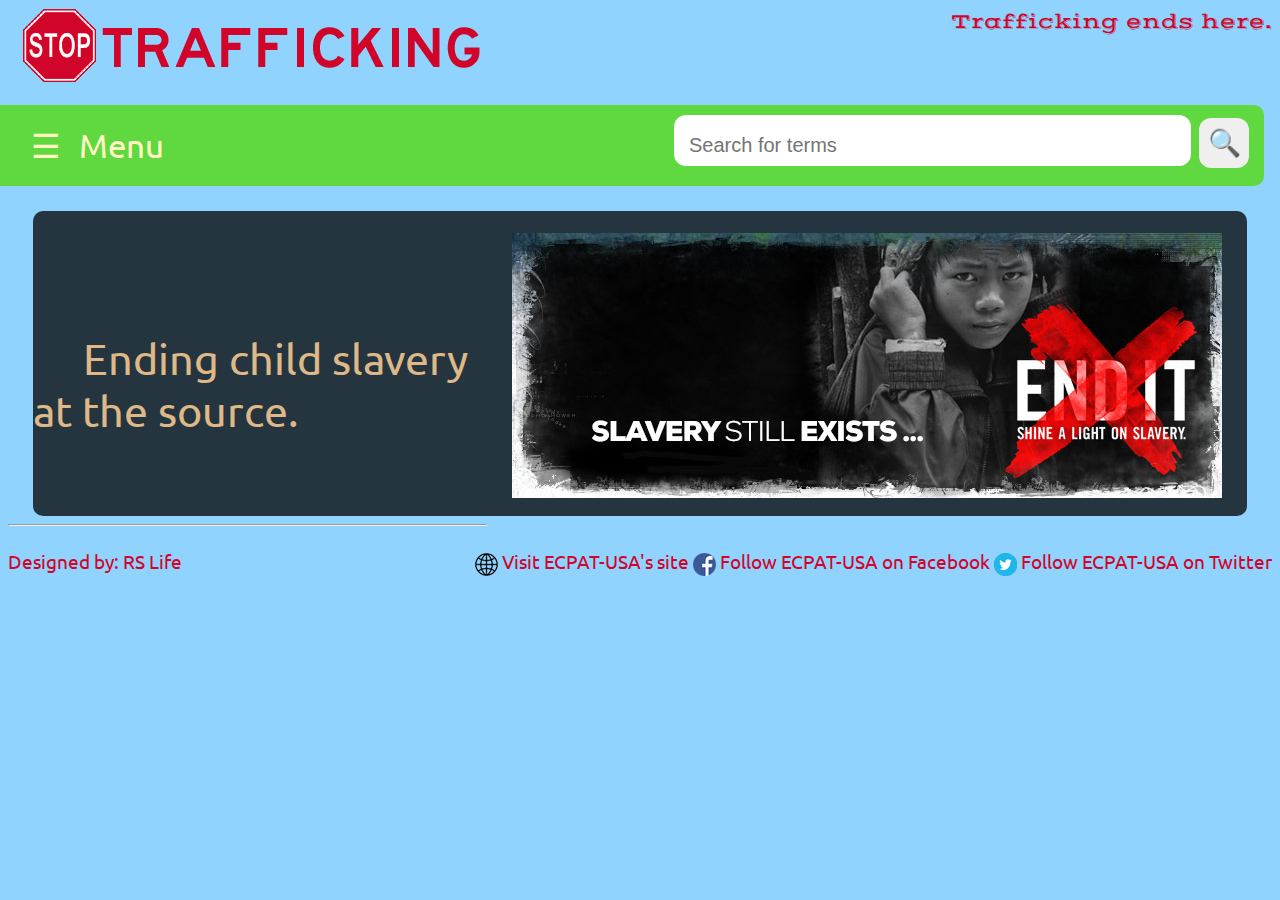
<file: stop_trafficking/index.html>
<!DOCTYPE HTMl>
<!-- Harry, Muhammad, Jeffrey, David, Alexis -->
<html>
	<head>
		<link rel="shortcut icon" href="icon.ico">
		<title>
			ECPAT-USA: Empowering the Youth
		</title>		
		<link href='http://fonts.googleapis.com/css?family=Ubuntu' rel='stylesheet' type='text/css'>
		<link href='http://fonts.googleapis.com/css?family=Vast+Shadow' rel='stylesheet' type='text/css'>
		<link rel = "stylesheet" type="text/css" href = "index1.css">
		<script src="https://ajax.googleapis.com/ajax/libs/jquery/1.11.3/jquery.min.js"></script>
		<script type="text/javascript" src = "index.js"></script>
	</head>
	<body class = "body" onload = "start();">
		<div class = "top">
			<img src = "logo1.png" class = "logo" onclick = "location.href='index.html'"/>
			<span class = "quote">
				Trafficking ends here.
			</span>
		</div>
		<br/>
		<div class = "nav_bar">
			<span class = "text_holder" onclick = "menu_change();">
				&#9776 Menu
			</span>
			<span class = "search_bar">
				<form method = "post" action = "search_bar.php">
					<input class = "input_bar" type = "text" name = "query" placeholder = "Search for terms">
					<input class = "submit" type = "submit" name = "submit" value = "&#128269">
				</form>
			</span>
		</div>
		<span id = "drop_down">
			<ul class = "list">
				<li class = "drop_down" onclick = "location.href = 'terms_table.php'">Dictionary</li>
				<li class = "drop_down" onclick = "location.href = 'scenario.html'">Choices Quiz</li>
				<li class = "drop_down" onclick = "location.href = 'stats.html'">Statistics</li>
				<li class = "drop_down" onclick = "location.href = 'myth_busters.html'">Myth vs Reality</li>
				<li class = "drop_down" onclick = "location.href = 'vulnerabilities.html'">Vulnerabilities</li>
				<li class = "drop_down" onclick = "location.href = 'contactUs.html'">Contact Us</li>
			</ul>
		</span>
		<div class = "content">
			<span id = 'statement'>
				Ending child slavery<br /> at the source.
			</span>
			<img src = "pic1.jpg" id = "p1" class = 'imgz'/>
			<img src = "pic2.jpg" id = "p2" class = 'imgz'/>
			<img src = "pic3.jpg" id = "p3" class = 'imgz'/>
			<br />
		</div>
		<hr>
		<div class = "footer">
			<span class = "left_foot">
				Designed by: RS Life
			</span>
			<span class = "right_foot">
				<img src = "website.png" class = "social_media_icon"/> 
				<a class = "footer_links" href="http://www.ecpatusa.org/home">Visit ECPAT-USA's site</a>
				<img src = "fb_logo.png" class = "social_media_icon"/> 
				<a class = "footer_links" href="https://www.facebook.com/ECPATUSA">Follow ECPAT-USA on Facebook</a>
				<img src = "twitter_logo.png" class = "social_media_icon"/> 
				<a class = "footer_links" href="https://twitter.com/ecpatusa">Follow ECPAT-USA on Twitter</a>
			</span>
		</div>
		<script>
			document.getElementById('p2').style.display = 'none';
			document.getElementById('p3').style.display = 'none';
			setInterval(function () {slide()}, 4000)
		</script>
	</body>
</html>
</file>
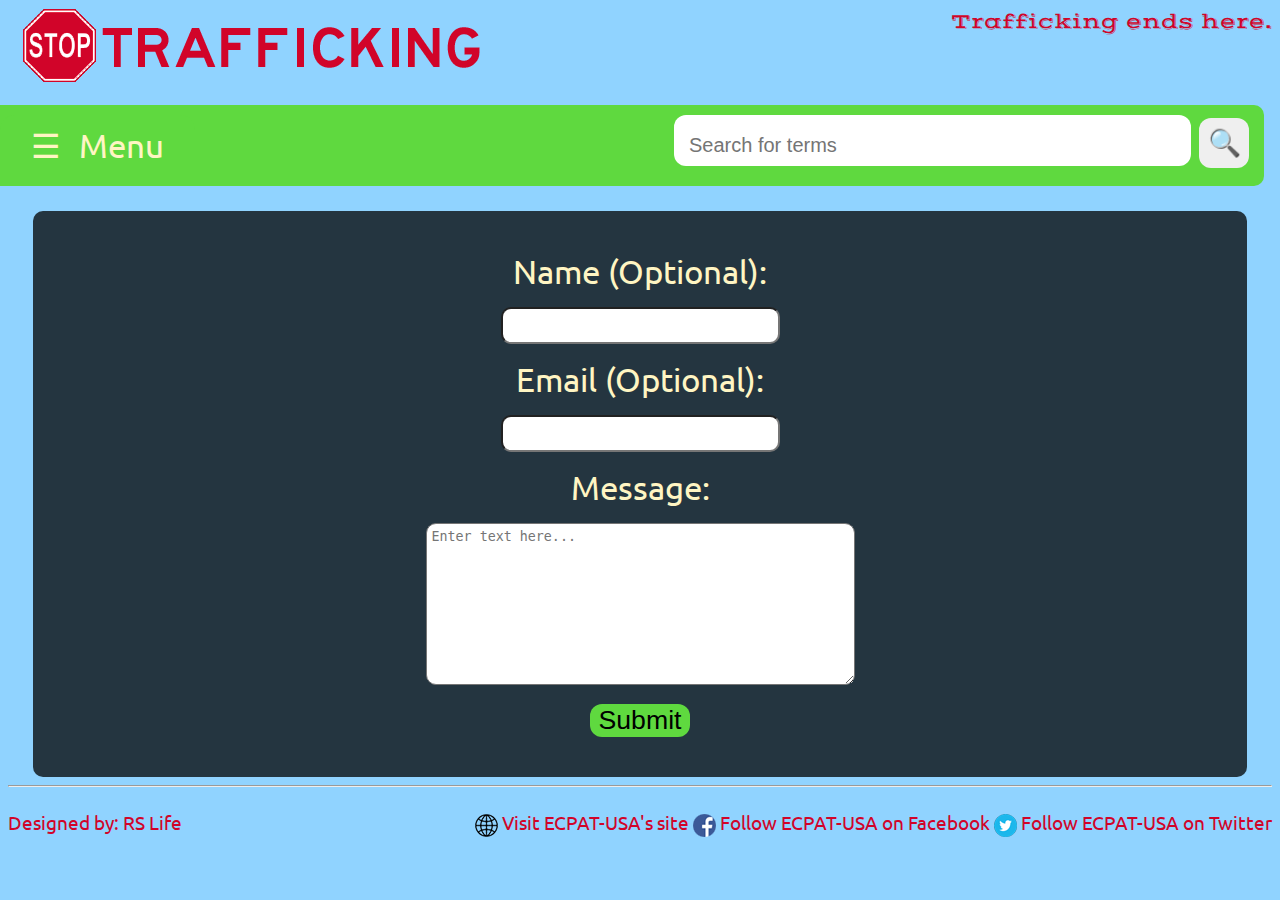
<file: stop_trafficking/contactUs.html>
<!DOCTYPE HTMl>
<!-- Harry, Muhammad, Jeffrey, David, Alexis -->
<html>
	<head>
		<link rel="shortcut icon" href="icon.ico">
		<title>
			ECPAT-USA: Empowering the Youth
		</title>		
		<link href='http://fonts.googleapis.com/css?family=Ubuntu' rel='stylesheet' type='text/css'>
		<link href='http://fonts.googleapis.com/css?family=Vast+Shadow' rel='stylesheet' type='text/css'>
		<link rel = "stylesheet" type="text/css" href = "index.css">
		<link rel = "stylesheet" type="text/css" href = "contactUs.css">
		<script src="https://ajax.googleapis.com/ajax/libs/jquery/1.11.3/jquery.min.js"></script>
		<script type="text/javascript" src = "index.js"></script>
	</head>
	<body class = "body" onload = "start();">
		<div class = "top">
			<img src = "logo1.png" class = "logo" onclick = "location.href='index.html'"/>
			<span class = "quote">
				Trafficking ends here.
			</span>
		</div>
		<br/>
		<div class = "nav_bar">
			<span class = "text_holder" onclick = "menu_change();">
				&#9776 Menu
			</span>
			<span class = "search_bar">
				<form method = "post" action = "search_bar.php">
					<input class = "input_bar" type = "text" name = "query" placeholder = "Search for terms">
					<input class = "submit" type = "submit" name = "submit" value = "&#128269">
				</form>
			</span>
		</div>
		<span id = "drop_down">
			<ul class = "list">
				<li class = "drop_down" onclick = "location.href = 'terms_table.php'">Dictionary</li>
				<li class = "drop_down" onclick = "location.href = 'scenario.html'">Choices Quiz</li>
				<li class = "drop_down" onclick = "location.href = 'stats.html'">Statistics</li>
				<li class = "drop_down" onclick = "location.href = 'myth_busters.html'">Myth vs Reality</li>
				<li class = "drop_down" onclick = "location.href = 'vulnerabilities.html'">Vulnerabilities</li>
				<li class = "drop_down" onclick = "location.href = 'contactUs.html'">Contact Us</li>
			</ul>
		</span>
		<div class = "content">
			<span class = "form">
				<form method = "post" id = "contact" action="sent.php">
					<span class = "heading" >Name (Optional):</span>
					<br>
					<input class = 'input' type="text" name="username">
					<br>
					<span class = "heading">Email (Optional):</span>
					<br>
					<input class = 'input' type="text" name="email">
					<br>
					<span class = "heading">Message:</span>
					<br>
					<textarea class = 'input' class = "msg" rows="10" cols="50" name="message" form="contact" maxlength="255" placeholder = 'Enter text here...' required></textarea>
					<br>
					<input class = 'submit1' type="submit" value="Submit">
				</form>	
			</span>
		</div>
		<hr>
		<div class = "footer">
			<span class = "left_foot">
				Designed by: RS Life
			</span>
			<span class = "right_foot">
				<img src = "website.png" class = "social_media_icon"/> 
				<a class = "footer_links" href="http://www.ecpatusa.org/home">Visit ECPAT-USA's site</a>
				<img src = "fb_logo.png" class = "social_media_icon"/> 
				<a class = "footer_links" href="https://www.facebook.com/ECPATUSA">Follow ECPAT-USA on Facebook</a>
				<img src = "twitter_logo.png" class = "social_media_icon"/> 
				<a class = "footer_links" href="https://twitter.com/ecpatusa">Follow ECPAT-USA on Twitter</a>
			</span>
		</div>
	</body>
</html>
</file>
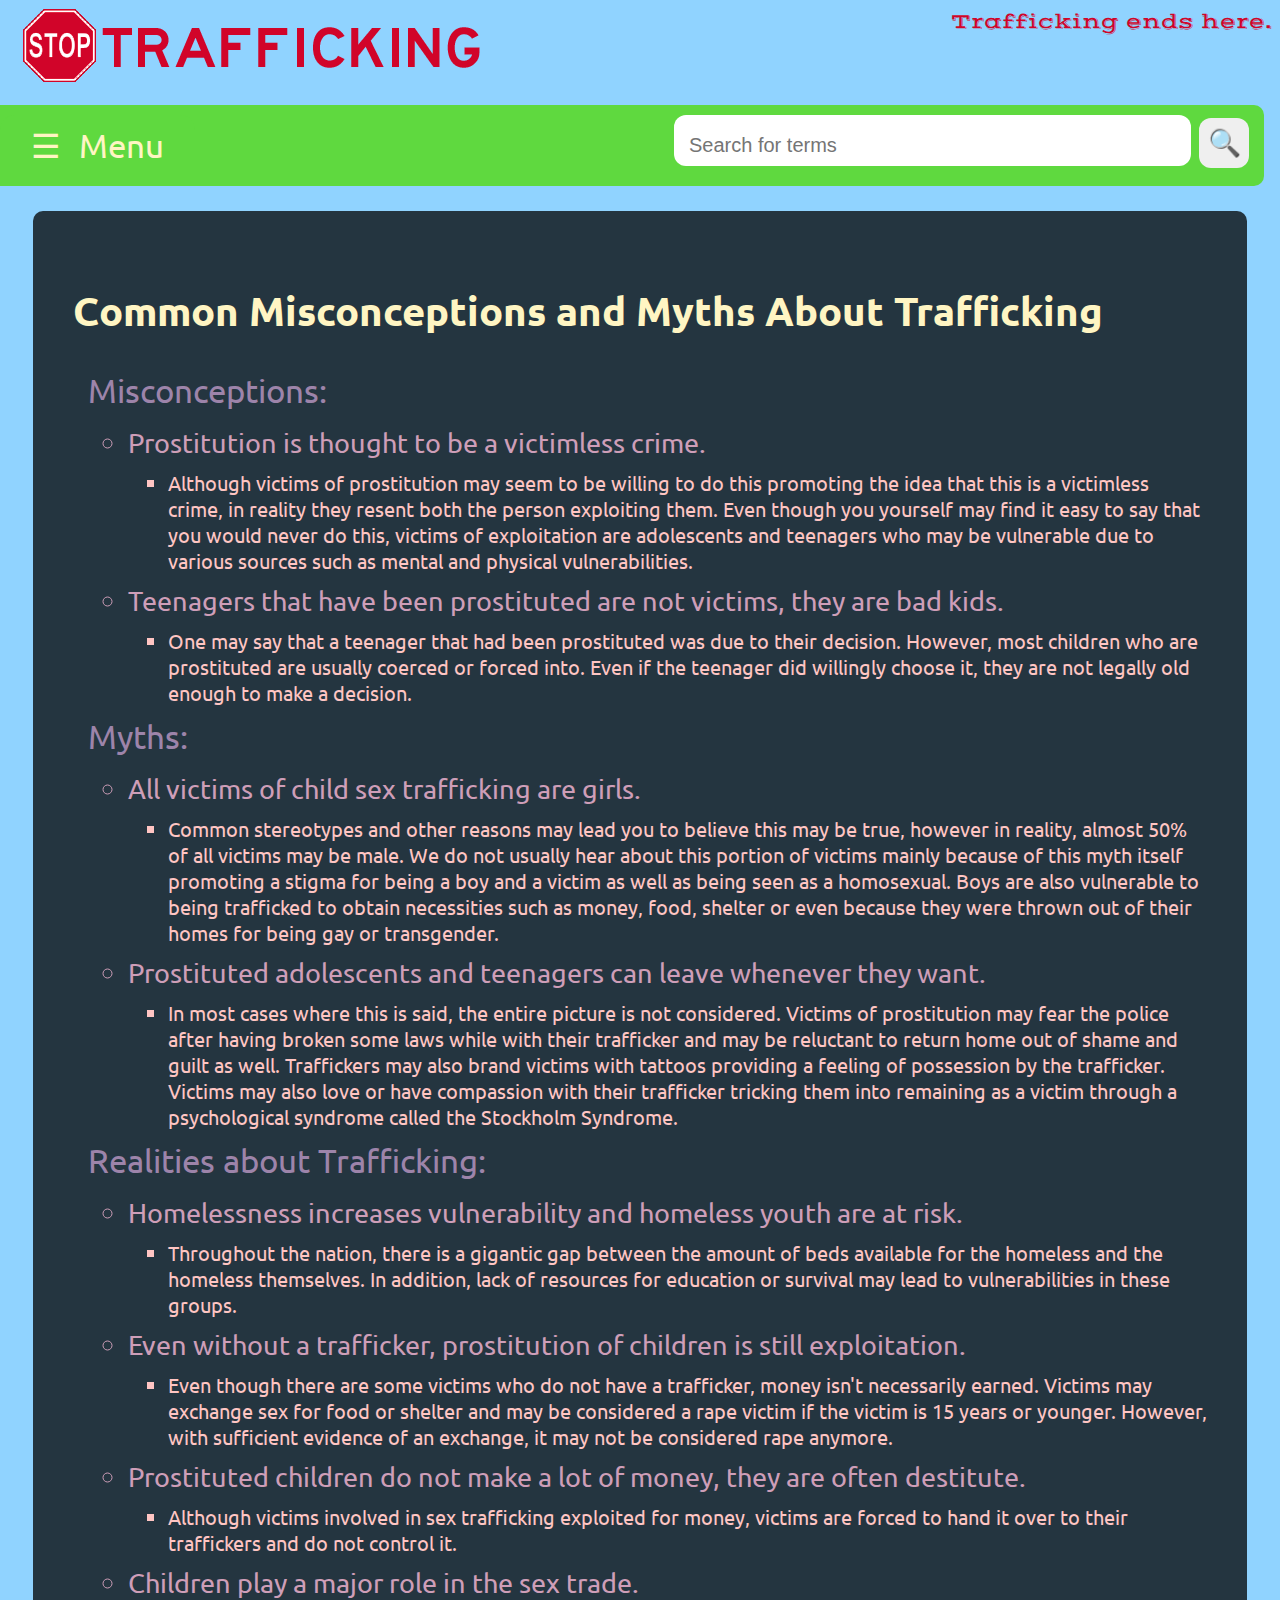
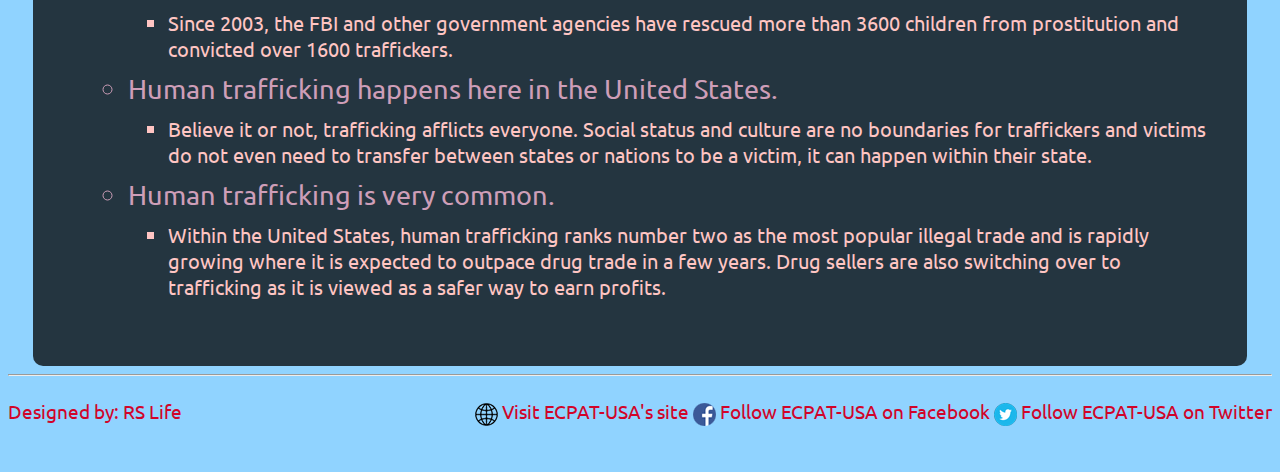
<file: stop_trafficking/myth_busters.html>
<!DOCTYPE HTMl>
<!-- Harry, Muhammad, Jeffrey, David, Alexis -->
<html>
	<head>
		<link rel="shortcut icon" href="icon.ico">
		<title>
			ECPAT-USA: Empowering the Youth
		</title>		
		<link href='http://fonts.googleapis.com/css?family=Ubuntu' rel='stylesheet' type='text/css'>
		<link href='http://fonts.googleapis.com/css?family=Vast+Shadow' rel='stylesheet' type='text/css'>
		<link rel = "stylesheet" type="text/css" href = "index.css">
		<link rel = "stylesheet" type="text/css" href = "myth_busters.css">
		<script type="text/javascript" src = "index.js"></script>
	</head>
	<body class = "body" onload = "start();">
		<div class = "top">
			<img src = "logo1.png" class = "logo" onclick = "location.href='index.html'"/>
			<span class = "quote">
				Trafficking ends here.
			</span>
		</div>
		<br/>
		<div class = "nav_bar">
			<span class = "text_holder" onclick = "menu_change();">
				&#9776 Menu
			</span>
			<span class = "search_bar">
				<form method = "post" action = "search_bar.php">
					<input class = "input_bar" type = "text" name = "query" placeholder = "Search for terms">
					<input class = "submit" type = "submit" name = "submit" value = "&#128269">
				</form>
			</span>
		</div>
		<span id = "drop_down">
			<ul class = "list">
				<li class = "drop_down" onclick = "location.href = 'terms_table.php'">Dictionary</li>
				<li class = "drop_down" onclick = "location.href = 'scenario.html'">Choices Quiz</li>
				<li class = "drop_down" onclick = "location.href = 'stats.html'">Statistics</li>
				<li class = "drop_down" onclick = "location.href = 'myth_busters.html'">Myth vs Reality</li>
				<li class = "drop_down" onclick = "location.href = 'vulnerabilities.html'">Vulnerabilities</li>
				<li class = "drop_down" onclick = "location.href = 'contactUs.html'">Contact Us</li>
			</ul>
		</span>
		<div class = "content">
			<h2>Common Misconceptions and Myths About Trafficking</h2>
			<ul>
				<li class = 'sub1'>
					Misconceptions:
				</li>
					<ul>
						<li class = 'sub2'>
							Prostitution is thought to be a victimless crime. 
						</li>
						<ul>
							<li class = 'sub3'>
								Although victims of prostitution may seem to be willing to do this promoting the idea that this is a victimless crime, in reality they resent both the person exploiting them. 
								Even though you yourself may find it easy to say that you would never do this, victims of exploitation are adolescents and teenagers who may be vulnerable due to various sources such as mental and physical vulnerabilities.
							</li>
						</ul>
					</ul>
					<ul>
						<li class = 'sub2'>
							Teenagers that have been prostituted are not victims, they are bad kids.
						</li>
						<ul>
							<li class = 'sub3'>
								One may say that a teenager that had been prostituted was due to their decision. However, most children who are prostituted are usually coerced or forced into. Even if the teenager did willingly choose it, they are not legally old enough to make a decision.
							</li>
						</ul>
					</ul>
				<li class = 'sub1'>
					Myths:
				</li>
				<ul>
					<li class = 'sub2'>
						All victims of child sex trafficking are girls.
					</li>
					<ul>
						<li class = 'sub3'>
							Common stereotypes and other reasons may lead you to believe this may be true, however in reality, almost 50% of all victims may be male. We do not usually hear about this portion of victims mainly because of this myth itself promoting a stigma for being a boy and a victim as well as being seen as a homosexual. Boys are also vulnerable to being trafficked to obtain necessities such as money, food, shelter or even because they were thrown out of their homes for being gay or transgender.
						</li>
					</ul>
				</ul>
				<ul>
					<li class = 'sub2'>
						Prostituted adolescents and teenagers can leave whenever they want.
					</li>
					<ul>
						<li class = 'sub3'>
							In most cases where this is said, the entire picture is not considered. Victims of prostitution may fear the police after having broken some laws while with their trafficker and may be reluctant to return home out of shame and guilt as well. Traffickers may also brand victims with tattoos providing a feeling of possession by the trafficker. Victims may also love or have compassion with their trafficker tricking them into remaining as a victim through a psychological syndrome called the Stockholm Syndrome.
						</li>
					</ul>
				</ul>
				<li class = 'sub1'>
					Realities about Trafficking:
				</li>
				<ul>
					<li class = 'sub2'>
						Homelessness increases vulnerability and homeless youth are at risk.
					</li>
					<ul>
						<li class = 'sub3'>
							Throughout the nation, there is a gigantic gap between the amount of beds available for the homeless and the homeless themselves. In addition, lack of resources for education or survival may lead to vulnerabilities in these groups.
						</li>
					</ul>
				</ul>
				<ul>
					<li class = 'sub2'>
						Even without a trafficker, prostitution of children is still exploitation.
					</li>
					<ul>
						<li class = 'sub3'>
							Even though there are some victims who do not have a trafficker, money isn't necessarily earned. Victims may exchange sex for food or shelter and may be considered a rape victim if the victim is 15 years or younger. However, with sufficient evidence of an exchange, it may not be considered rape anymore.
						</li>
					</ul>
				</ul>
				<ul>
					<li class = 'sub2'>
						Prostituted children do not make a lot of money, they are often destitute.
					</li>
					<ul>
						<li class = 'sub3'>
							Although victims involved in sex trafficking exploited for money, victims are forced to hand it over to their traffickers and do not control it.
						</li>
					</ul>
				</ul>	
				<ul>
					<li class = 'sub2'>
						Children play a major role in the sex trade.
					</li>
					<ul>
						<li class = 'sub3'>
							Since 2003, the FBI and other government agencies have rescued more than 3600 children from prostitution and convicted over 1600 traffickers.
						</li>
					</ul>
				</ul>
				<ul>
					<li class = 'sub2'>
						Human trafficking happens here in the United States.
					</li>
					<ul>
						<li class = 'sub3'>
							Believe it or not, trafficking afflicts everyone. Social status and culture are no boundaries for traffickers and victims do not even need to transfer between states or nations to be a victim, it can happen within their state.
						</li>
					</ul>
				</ul>
				<ul>
					<li class = 'sub2'>
						Human trafficking is very common.
					</li>
					<ul>
						<li class = 'sub3'>
							Within the United States, human trafficking ranks number two as the most popular illegal trade and is rapidly growing where it is expected to outpace drug trade in a few years. Drug sellers are also switching over to trafficking as it is viewed as a safer way to earn profits.
						</li>
					</ul>
				</ul>
			</ul>
		</div>
		<hr>
		<div class = "footer">
			<span class = "left_foot">
				Designed by: RS Life
			</span>
			<span class = "right_foot">
				<img src = "website.png" class = "social_media_icon"/> 
				<a class = "footer_links" href="http://www.ecpatusa.org/home">Visit ECPAT-USA's site</a>
				<img src = "fb_logo.png" class = "social_media_icon"/> 
				<a class = "footer_links" href="https://www.facebook.com/ECPATUSA">Follow ECPAT-USA on Facebook</a>
				<img src = "twitter_logo.png" class = "social_media_icon"/> 
				<a class = "footer_links" href="https://twitter.com/ecpatusa">Follow ECPAT-USA on Twitter</a>
			</span>
		</div>
	</body>
</html>
</file>
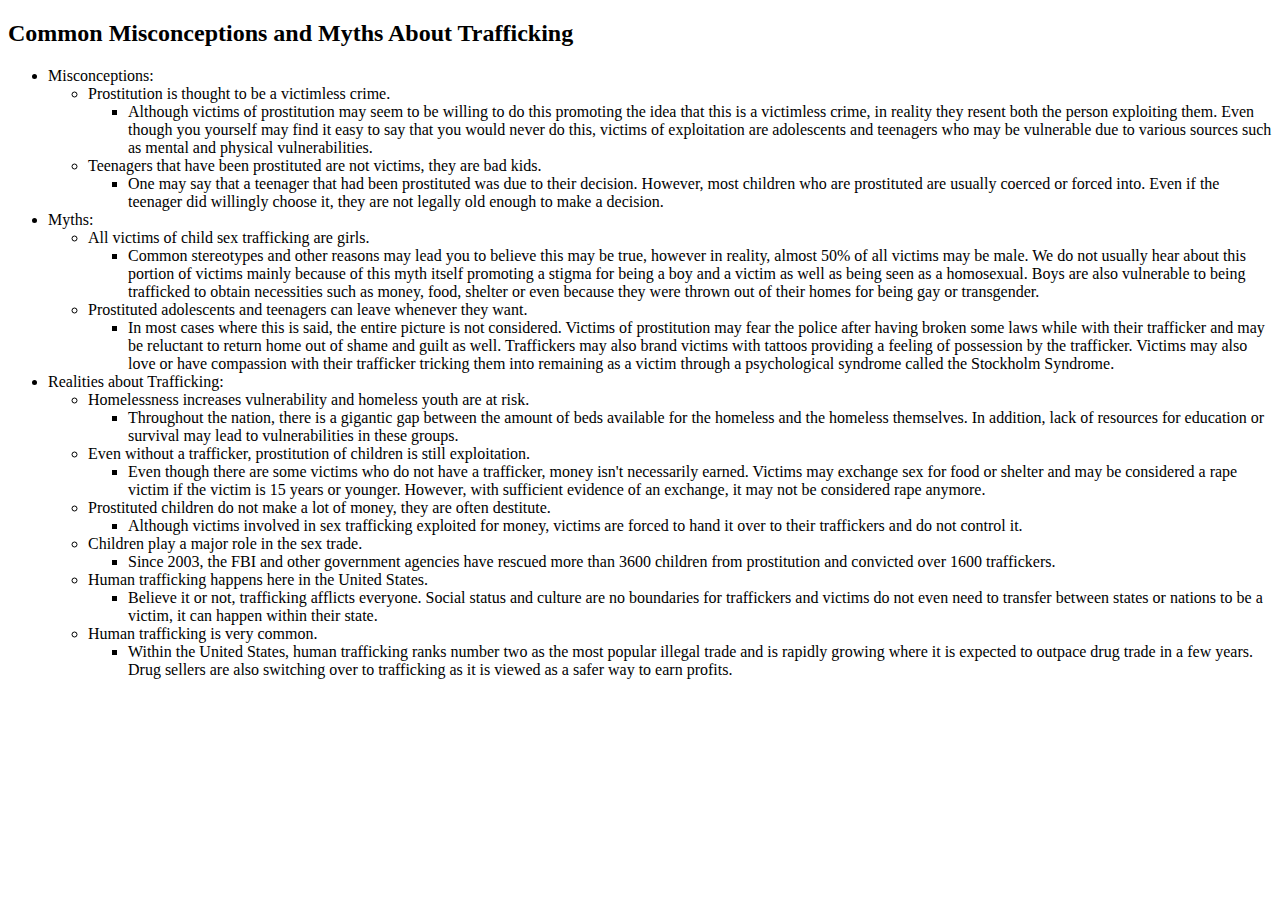
<file: stop_trafficking/mythbusters.html>
<!doctype html>
<html>
	<head>
		<title>
			Common Misconceptions and Myths About Trafficking
		</title>
		<script></script>
		<style></style>
	</head>
	<body>
		<h2>Common Misconceptions and Myths About Trafficking</h2>
		<ul>
			<li>
				Misconceptions:
			</li>
				<ul>
					<li>
						Prostitution is thought to be a victimless crime. 
					</li>
					<ul>
						<li>
							Although victims of prostitution may seem to be willing to do this promoting the idea that this is a victimless crime, in reality they resent both the person exploiting them. 
							Even though you yourself may find it easy to say that you would never do this, victims of exploitation are adolescents and teenagers who may be vulnerable due to various sources such as mental and physical vulnerabilities.
						</li>
					</ul>
				</ul>
				<ul>
					<li>
						Teenagers that have been prostituted are not victims, they are bad kids.
					</li>
					<ul>
						<li>
							One may say that a teenager that had been prostituted was due to their decision. However, most children who are prostituted are usually coerced or forced into. Even if the teenager did willingly choose it, they are not legally old enough to make a decision.
						</li>
					</ul>
				</ul>
			<li>
				Myths:
			</li>
			<ul>
				<li>
					All victims of child sex trafficking are girls.
				</li>
				<ul>
					<li>
						Common stereotypes and other reasons may lead you to believe this may be true, however in reality, almost 50% of all victims may be male. We do not usually hear about this portion of victims mainly because of this myth itself promoting a stigma for being a boy and a victim as well as being seen as a homosexual. Boys are also vulnerable to being trafficked to obtain necessities such as money, food, shelter or even because they were thrown out of their homes for being gay or transgender.
					</li>
				</ul>
			</ul>
			<ul>
				<li>
					Prostituted adolescents and teenagers can leave whenever they want.
				</li>
				<ul>
					<li>
						In most cases where this is said, the entire picture is not considered. Victims of prostitution may fear the police after having broken some laws while with their trafficker and may be reluctant to return home out of shame and guilt as well. Traffickers may also brand victims with tattoos providing a feeling of possession by the trafficker. Victims may also love or have compassion with their trafficker tricking them into remaining as a victim through a psychological syndrome called the Stockholm Syndrome.
					</li>
				</ul>
			</ul>
			<li>
				Realities about Trafficking:
			</li>
			<ul>
				<li>
					Homelessness increases vulnerability and homeless youth are at risk.
				</li>
				<ul>
					<li>
						Throughout the nation, there is a gigantic gap between the amount of beds available for the homeless and the homeless themselves. In addition, lack of resources for education or survival may lead to vulnerabilities in these groups.
					</li>
				</ul>
			</ul>
			<ul>
				<li>
					Even without a trafficker, prostitution of children is still exploitation.
				</li>
				<ul>
					<li>
						Even though there are some victims who do not have a trafficker, money isn't necessarily earned. Victims may exchange sex for food or shelter and may be considered a rape victim if the victim is 15 years or younger. However, with sufficient evidence of an exchange, it may not be considered rape anymore.
					</li>
				</ul>
			</ul>
			<ul>
				<li>
					Prostituted children do not make a lot of money, they are often destitute.
				</li>
				<ul>
					<li>
						Although victims involved in sex trafficking exploited for money, victims are forced to hand it over to their traffickers and do not control it.
					</li>
				</ul>
			</ul>	
			<ul>
				<li>
					Children play a major role in the sex trade.
				</li>
				<ul>
					<li>
						Since 2003, the FBI and other government agencies have rescued more than 3600 children from prostitution and convicted over 1600 traffickers.
					</li>
				</ul>
			</ul>
			<ul>
				<li>
					Human trafficking happens here in the United States.
				</li>
				<ul>
					<li>
						Believe it or not, trafficking afflicts everyone. Social status and culture are no boundaries for traffickers and victims do not even need to transfer between states or nations to be a victim, it can happen within their state.
					</li>
				</ul>
			</ul>
			<ul>
				<li>
					Human trafficking is very common.
				</li>
				<ul>
					<li>
						Within the United States, human trafficking ranks number two as the most popular illegal trade and is rapidly growing where it is expected to outpace drug trade in a few years. Drug sellers are also switching over to trafficking as it is viewed as a safer way to earn profits.
					</li>
				</ul>
			</ul>
		</ul>
	</body>
</html>
</file>
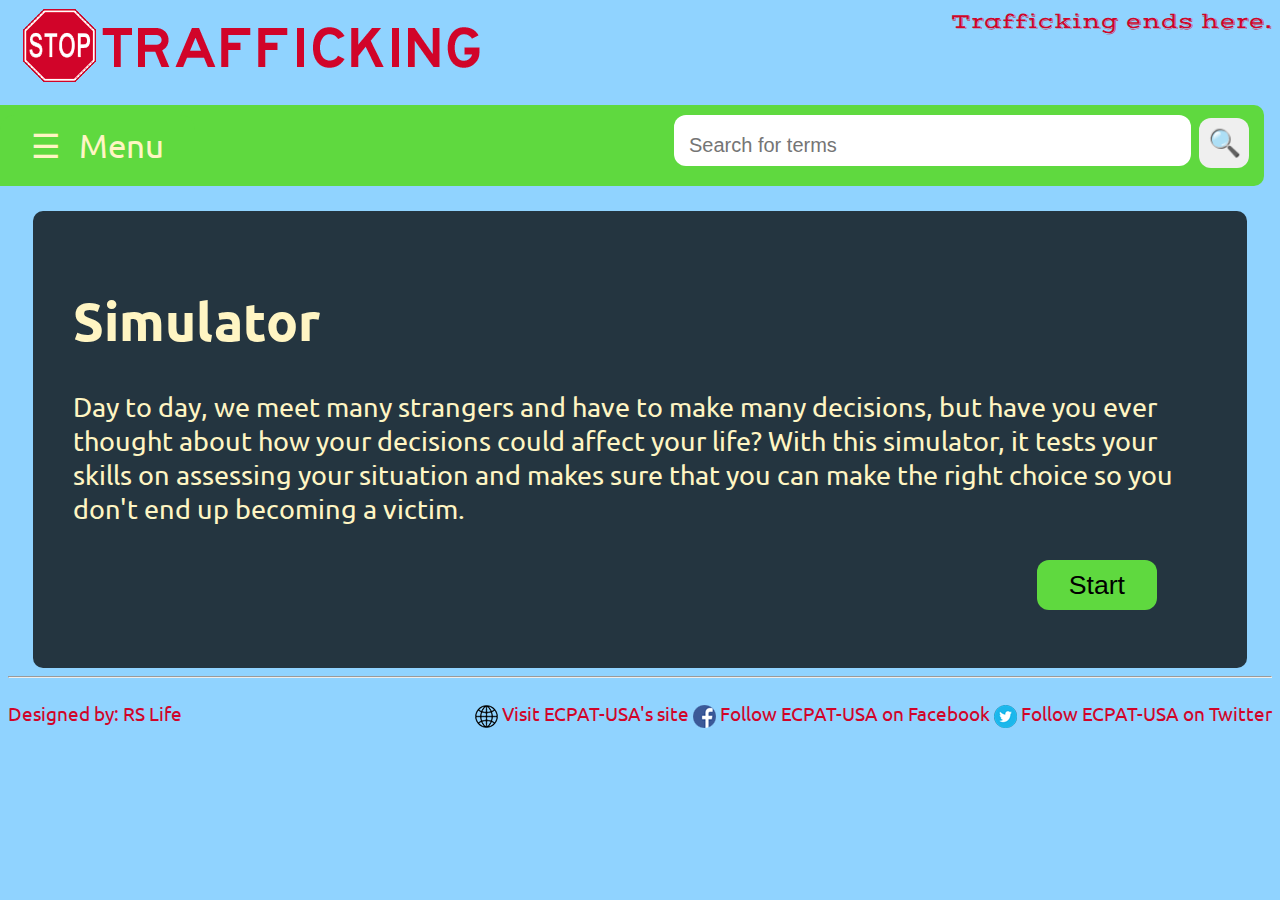
<file: stop_trafficking/scenario.html>
<!DOCTYPE HTMl>
<!-- Harry, Muhammad, Jeffrey, David, Alexis -->
<html>
	<head>
		<link rel="shortcut icon" href="icon.ico">
		<title>
			ECPAT-USA: Empowering the Youth
		</title>		
		<link href='http://fonts.googleapis.com/css?family=Ubuntu' rel='stylesheet' type='text/css'>
		<link href='http://fonts.googleapis.com/css?family=Vast+Shadow' rel='stylesheet' type='text/css'>
		<link rel = "stylesheet" type="text/css" href = "index.css">
		<link rel = "stylesheet" type="text/css" href = "scenario.css">
		<script src="https://ajax.googleapis.com/ajax/libs/jquery/1.11.3/jquery.min.js"></script>
		<script type="text/javascript" src = "index.js"></script>
		<style>
			
		</style>
		<script>
			nonScramble = new Array("1", "2", "3", "4", "5", "6", "7", "8")
			scrambled = new Array();
			var scenariosPassed = 0;
			var points = 0;
			function scramble()
			{
				for (i = 0; i < 8; i++)
				{
					rng = parseInt(Math.random() * nonScramble.length)+1;
					if (rng == 1)
					{
						scrambled[i] = nonScramble.splice(0,1);
					}
					else
						if (rng == 2)
						{
							scrambled[i] = nonScramble.splice(1,1);
						}
						else
							if (rng == 3)
							{
								scrambled[i] = nonScramble.splice(2,1);
							}
							else
								if (rng == 4)
								{
									scrambled[i] = nonScramble.splice(3,1);
								}
								else
									if (rng == 5)
									{
										scrambled[i] = nonScramble.splice(4,1);
									}
									else
										if (rng == 6)
										{
											scrambled[i] = nonScramble.splice(5,1);
										}
										else
											if (rng == 7)
											{
												scrambled[i] = nonScramble.splice(6,1);
											}
											else
												if (rng == 8)
												{
													scrambled[i] = nonScramble.splice(7,1);
												}
				}
			}
			function begin()
			{
				document.getElementById('startid').style.display = 'none';
				if (scrambled[scenariosPassed] == 1)
				{
					 $("#scenario1id").hide().fadeIn('slow');
				}
				if (scrambled[scenariosPassed] == 2)
				{
					$("#scenario2id").hide().fadeIn('slow');
				}
				if (scrambled[scenariosPassed] == 3)
				{
					 $("#scenario3id").hide().fadeIn('slow');
				}
				if (scrambled[scenariosPassed] == 4)
				{
					 $("#scenario4").hide().fadeIn('slow');
				}
				if (scrambled[scenariosPassed] == 5)
				{
					 $("#scenario5id").hide().fadeIn('slow');
				}
				if (scrambled[scenariosPassed] == 6)
				{
					 $("#scenario6id").hide().fadeIn('slow');
				}
				if (scrambled[scenariosPassed] == 7)
				{
					 $("#scenario7id").hide().fadeIn('slow');
				}
				if (scrambled[scenariosPassed] == 8)
				{
					 $("#scenario8id").hide().fadeIn('slow');
				}			}
			function wrong()
			{
				$("#ustoopidid").fadeIn('10000');
				$("#nextBtn").fadeIn('10000');
				if (scrambled[scenariosPassed] == 1)
				{
					 $("#scenario1id").fadeOut('slow');
				}
				if (scrambled[scenariosPassed] == 2)
				{
					 $("#scenario2id").fadeOut('slow');
				}
				if (scrambled[scenariosPassed] == 3)
				{
					 $("#scenario3id").fadeOut('slow');
				}
				if (scrambled[scenariosPassed] == 4)
				{
					 $("#scenario4id").fadeOut('slow');
				}
				if (scrambled[scenariosPassed] == 5)
				{
					 $("#scenario5id").fadeOut('slow');
				}
				if (scrambled[scenariosPassed] == 6)
				{
					 $("#scenario6id").fadeOut('slow');
				}
				if (scrambled[scenariosPassed] == 7)
				{
					 $("#scenario7id").fadeOut('slow');
				}
				if (scrambled[scenariosPassed] == 8)
				{
					 $("#scenario8id").fadeOut('slow');
				}
			}
			function right()
			{
				$("#correctid").fadeIn('10000');
				$("#nextBtn").fadeIn('10000');
				if (scrambled[scenariosPassed] == 1)
				{
					 $("#scenario1id").fadeOut('slow');
				}
				if (scrambled[scenariosPassed] == 2)
				{
					 $("#scenario2id").fadeOut('slow');
				}
				if (scrambled[scenariosPassed] == 3)
				{
					 $("#scenario3id").fadeOut('slow');
				}
				if (scrambled[scenariosPassed] == 4)
				{
					 $("#scenario4").fadeOut('slow');
				}
				if (scrambled[scenariosPassed] == 5)
				{
					 $("#scenario5id").fadeOut('slow');
				}
				if (scrambled[scenariosPassed] == 6)
				{
					 $("#scenario6id").fadeOut('slow');
				}
				if (scrambled[scenariosPassed] == 7)
				{
					 $("#scenario7id").fadeOut('slow');
				}
				if (scrambled[scenariosPassed] == 8)
				{
					 $("#scenario8id").fadeOut('slow');
				}
				points++;
			}
			function nextScenario()
			{
				$("#correctid").fadeOut('10000');
				$("#ustoopidid").fadeOut('10000');
				$("#nextBtn").fadeOut('10000');
				scenariosPassed++;
				if (scrambled[scenariosPassed] == 1)
				{
					 $("#scenario1id").delay('500').hide().fadeIn('slow');
					 $("#scenario2id").fadeOut('slow');
					 $("#scenario3id").fadeOut('slow');
					 $("#scenario4id").fadeOut('slow');
					 $("#scenario5id").fadeOut('slow');
					 $("#scenario6id").fadeOut('slow');
					 $("#scenario7id").fadeOut('slow');
					 $("#scenario8id").fadeOut('slow');
				}
				else if (scrambled[scenariosPassed] == 2)
				{
					$("#scenario2id").delay('500').hide().fadeIn('slow');
					$("#scenario1id").fadeOut('slow');
					$("#scenario3id").fadeOut('slow');
					$("#scenario4id").fadeOut('slow');
					$("#scenario5id").fadeOut('slow');
					$("#scenario6id").fadeOut('slow');
					$("#scenario7id").fadeOut('slow');
					$("#scenario8id").fadeOut('slow');
				}
				else if (scrambled[scenariosPassed] == 3)
				{
					 $("#scenario3id").delay('500').hide().fadeIn('slow');
					 $("#scenario1id").fadeOut('slow');
					 $("#scenario2id").fadeOut('slow');
					 $("#scenario4id").fadeOut('slow');
					 $("#scenario5id").fadeOut('slow');
					 $("#scenario6id").fadeOut('slow');
					 $("#scenario7id").fadeOut('slow');
					 $("#scenario8id").fadeOut('slow');
				}
				else if (scrambled[scenariosPassed] == 4)
				{
					 $("#scenario4id").delay('500').hide().fadeIn('slow');
					 $("#scenario1id").fadeOut('slow');
					 $("#scenario2id").fadeOut('slow');
					 $("#scenario3id").fadeOut('slow');
					 $("#scenario5id").fadeOut('slow');
					 $("#scenario6id").fadeOut('slow');
					 $("#scenario7id").fadeOut('slow');
					 $("#scenario8id").fadeOut('slow');
				}
				else if (scrambled[scenariosPassed] == 5)
				{
					 $("#scenario5id").delay('500').hide().fadeIn('slow');
					 $("#scenario1id").fadeOut('slow');
					 $("#scenario2id").fadeOut('slow');
					 $("#scenario3id").fadeOut('slow');
					 $("#scenario4id").fadeOut('slow');
					 $("#scenario6id").fadeOut('slow');
					 $("#scenario7id").fadeOut('slow');
					 $("#scenario8id").fadeOut('slow');
				}
				else if (scrambled[scenariosPassed] == 6)
				{
					$("#scenario6id").delay('500').hide().fadeIn('slow');
					$("#scenario1id").fadeOut('slow');
					$("#scenario2id").fadeOut('slow');
					$("#scenario3id").fadeOut('slow');
					$("#scenario4id").fadeOut('slow');
					$("#scenario5id").fadeOut('slow');
					$("#scenario7id").fadeOut('slow');
					$("#scenario8id").fadeOut('slow');
				}
				else if (scrambled[scenariosPassed] == 7)
				{
					 $("#scenario7id").delay('500').hide().fadeIn('slow');
					 $("#scenario1id").fadeOut('slow');
					 $("#scenarioi2d").fadeOut('slow');
					 $("#scenario3id").fadeOut('slow');
					 $("#scenario4id").fadeOut('slow');
					 $("#scenario5id").fadeOut('slow');
					 $("#scenario6id").fadeOut('slow');
					 $("#scenario8id").fadeOut('slow');
				}
				else if (scrambled[scenariosPassed] == 8)
				{
					 $("#scenario8id").delay('500').hide().fadeIn('slow');
					 $("#scenario1id").fadeOut('slow');
					 $("#scenario2id").fadeOut('slow');
					 $("#scenario3id").fadeOut('slow');
					 $("#scenario4id").fadeOut('slow');
					 $("#scenario5id").fadeOut('slow');
					 $("#scenario6id").fadeOut('slow');
					 $("#scenario7id").fadeOut('slow');
				}
				else
				{
					 $("#scenario1id").fadeOut('slow');
					 $("#scenario2id").fadeOut('slow');
					 $("#scenario3id").fadeOut('slow');
					 $("#scenario4id").fadeOut('slow');
					 $("#scenario5id").fadeOut('slow');
					 $("#scenario6id").fadeOut('slow');
					 $("#scenario7id").fadeOut('slow');
					 $("#scenario8id").fadeOut('slow');
					 $('nextBtn').fadeOut('slow');
					 $("#correctid").fadeOut('10000');
					$("#ustoopidid").fadeOut('10000');
					document.getElementById('score').innerHTML = "You have gotten " + points + " out of 8 scenarios correct.";
				}
			}
		</script>
	</head>
	<body class = "body" onload = "start();">
		<div class = "top">
			<img src = "logo1.png" class = "logo" onclick = "location.href='index.html'"/>
			<span class = "quote">
				Trafficking ends here.
			</span>
		</div>
		<br/>
		<div class = "nav_bar">
			<span class = "text_holder" onclick = "menu_change();">
				&#9776 Menu
			</span>
			<span class = "search_bar">
				<form method = "post" action = "search_bar.php">
					<input class = "input_bar" type = "text" name = "query" placeholder = "Search for terms">
					<input class = "submit" type = "submit" name = "submit" value = "&#128269">
				</form>
			</span>
		</div>
		<span id = "drop_down">
			<ul class = "list">
				<li class = "drop_down" onclick = "location.href = 'terms_table.php'">Dictionary</li>
				<li class = "drop_down" onclick = "location.href = 'scenario.html'">Choices Quiz</li>
				<li class = "drop_down" onclick = "location.href = 'stats.html'">Statistics</li>
				<li class = "drop_down" onclick = "location.href = 'myth_busters.html'">Myth vs Reality</li>
				<li class = "drop_down" onclick = "location.href = 'vulnerabilities.html'">Vulnerabilities</li>
				<li class = "drop_down" onclick = "location.href = 'contactUs.html'">Contact Us</li>
			</ul>
		</span>
		<div class = "content">
			<div id = "titleid"><h1>Simulator</h1></div>
			<div id = "startid">
				Day to day, we meet many strangers and have to make many decisions, but have you ever thought about how your decisions could affect your life? With this simulator, it tests your skills on assessing your situation and makes sure that you can make the right choice so you don't end up becoming a victim.
				<br /><br /><button id = "startbuttonid" onclick="begin();">Start</button>
			</div>
			<h1 id = 'correctid'>Correct</h1>
			<h1 id = 'ustoopidid'>Wrong</h1><br/>
			<button id = 'nextBtn' onclick = 'nextScenario();'>Next</button>
			<div id = "scenario1id" class = 'scenario'>
				Molly, a young girl, is walking home by herself late at night from school. On her way there, she witnesses a woman being forced into a van, and the woman looks as if she's been drugged. Should Molly intervene, call the police, or do nothing?<br /><br />
				<button class = 'op' id = "sc1btn1" onclick = "wrong();">Intervene</button><br />
				<button class = 'op' id = "sc1btn2" onclick = "right();">Call Police</button><br />
				<button class = 'op' id = "sc1btn3" onclick = "wrong();">Do Nothing</button><br />
			</div>
			<div id = "scenario2id" class = 'scenario'>
				It's Halloween and you want more candy. A man you know, your dad's friend, offers you candy but the thing is, you don't know him very well. Your parents said don't trust strangers but he isn't really a stranger, also you really really want that candy. Would you follow him or not?<br /><br />
				<button class = 'op' id = "sc2btn1" onclick = "wrong();">Follow</button><br />
				<button class = 'op' id = "sc2btn2" onclick = "right();">Don't Follow</button><br />
			</div>
			<div id = "scenario3id" class = 'scenario'>
				A friend of yours is being domestically trafficked and paid below minimum wage and forced to work long hours. You want to tell someone to stop this, but your friend said not to tell anyone because the they are in dire need of the job and money. What should you do?<br /><br />
				<button class = 'op' id = "sc3btn1" onclick = "right();">Tell someone</button><br />
				<button class = 'op' id = "sc3btn2" onclick = "wrong();">Do Nothing</button><br />
			</div>
			<div id = "scenario4id" class = 'scenario'>
				On your way from home every day, you usually pass a piece of land that is heavily secured and you believe that there's something suspicious about it. You usually see the same people working whenever you pass by whether it is day or night. What should you do?<br /><br />
				<button class = 'op' id = "sc4btn1" onclick = "right();">Call the Police</button><br />
				<button class = 'op' id = "sc4btn2" onclick = "wrong();">Attempt to investigate the place</button><br />
				<button class = 'op' id = "sc4btn2" onclick = "wrong();">Talk to your parents about it</button><br />
				<button class = 'op' id = "sc4btn2" onclick = "wrong();">Ignore it as you don't have solid proof</button><br />
			</div>
			<div id = "scenario5id" class = 'scenario'>
				You have recently been transferred to a new military squad in Afghanistan. Soon you find out that your squad is trafficking people under the pretense of helping them escape from harm and you've participated thinking it was actually helping them escape from harm. Do you tell the higher-ups or not? If you do tell, there is a chance of you losing your position, going to martial court and facing prison time. What would you do?<br /><br />
				<button class = 'op' id = "sc5btn1" onclick = "right();">Tell the higher-ups</button><br />
				<button class = 'op' id = "sc5btn2" onclick = "wrong();">Don't tell and continue to participate</button><br />
				<button class = 'op' id = "sc5btn3" onclick = "wrong();">Don't tell and stop participating</button><br />
			</div>
			<div id = "scenario6id" class = 'scenario'>
				Your teacher wants to reward the 2 hardest working kids in each class. You are one of them and she privately speaks to you. She tells you to tell no one as it will incite jealousy amongst the class and that there is no need to tell your parents as you're only going to get a meal with the other chosen ones and that it will only take around half an hour. What would you do?<br /><br />
				<button class = 'op' id = "sc6btn1" onclick = "wrong();">Go with her</button><br />
				<button class = 'op' id = "sc6btn2" onclick = "wrong();">Go with her after notifying your parents</button><br />
				<button class = 'op' id = "sc6btn2" onclick = "right();">Notify someone and hang out with your friends</button><br />
				<button class = 'op' id = "sc6btn2" onclick = "wrong();">Ignore everything she said and just hang out with your friends</button><br />
			</div>
			<div id = "scenario7id" class = 'scenario'>
				You know that your neighbor's financial situation isn't the best and that she has recently acquired a housekeeper. You never see the housekeeper outside of her house and that she's always melancholy. She wears long sleeves all year round even throughout the summer and you believe that there might be something wrong. What would you do?<br /><br />
				<button class = 'op' id = "sc7btn1" onclick = "right();">Call the Police</button><br />
				<button class = 'op' id = "sc7btn2" onclick = "wrong();">Attempt to investigate the place on your own</button><br />
				<button class = 'op' id = "sc7btn2" onclick = "wrong();">Do nothing as it doesn't really concern you</button><br />
			</div>
			<div id = "scenario8id" class = 'scenario'>
				At random times deep in the night, you can sometimes hear shrieks coming from your neighbors house. At first, you assume that you're just hearing things but soon you feel that there's something suspicious about your neighbor. You have no proof at the moment so what would you do?<br /><br />
				<button class = 'op' id = "sc8btn1" onclick = "wrong();">Attempt to investigate the place on your own</button><br />
				<button class = 'op' id = "sc8btn2" onclick = "right();">Call the police</button><br />
				<button class = 'op' id = "sc8btn2" onclick = "wrong();">Do nothing because you have no proof</button><br />
			</div>
			<div id = "score"></div>
		</div>
		<hr>
		<div class = "footer">
			<span class = "left_foot">
				Designed by: RS Life
			</span>
			<span class = "right_foot">
				<img src = "website.png" class = "social_media_icon"/> 
				<a class = "footer_links" href="http://www.ecpatusa.org/home">Visit ECPAT-USA's site</a>
				<img src = "fb_logo.png" class = "social_media_icon"/> 
				<a class = "footer_links" href="https://www.facebook.com/ECPATUSA">Follow ECPAT-USA on Facebook</a>
				<img src = "twitter_logo.png" class = "social_media_icon"/> 
				<a class = "footer_links" href="https://twitter.com/ecpatusa">Follow ECPAT-USA on Twitter</a>
			</span>
		</div>
	</body>
	<script>
		correctDiv = document.getElementById('correctid');
		wrongDiv = document.getElementById('ustoopidid');
		nBtn = document.getElementById('nextBtn');
		ScenarioOne = document.getElementById("scenario1id");
		ScenarioTwo = document.getElementById("scenario2id");
		ScenarioThree = document.getElementById("scenario3id");
		ScenarioFour = document.getElementById("scenario4id");
		ScenarioFive = document.getElementById("scenario5id");
		ScenarioSix = document.getElementById("scenario6id");
		ScenarioSeven = document.getElementById("scenario7id");
		ScenarioEight = document.getElementById("scenario8id");
		correctDiv.style.display = 'none';
		wrongDiv.style.display = 'none';
		nBtn.style.display = 'none';
		ScenarioOne.style.display = 'none';
		ScenarioTwo.style.display = "none";
		ScenarioThree.style.display = "none";
		ScenarioFour.style.display = "none";
		ScenarioFive.style.display = "none";
		ScenarioSix.style.display = "none";
		ScenarioSeven.style.display = "none";
		ScenarioEight.style.display = "none";
		scramble();
	</script>
</html>
</file>
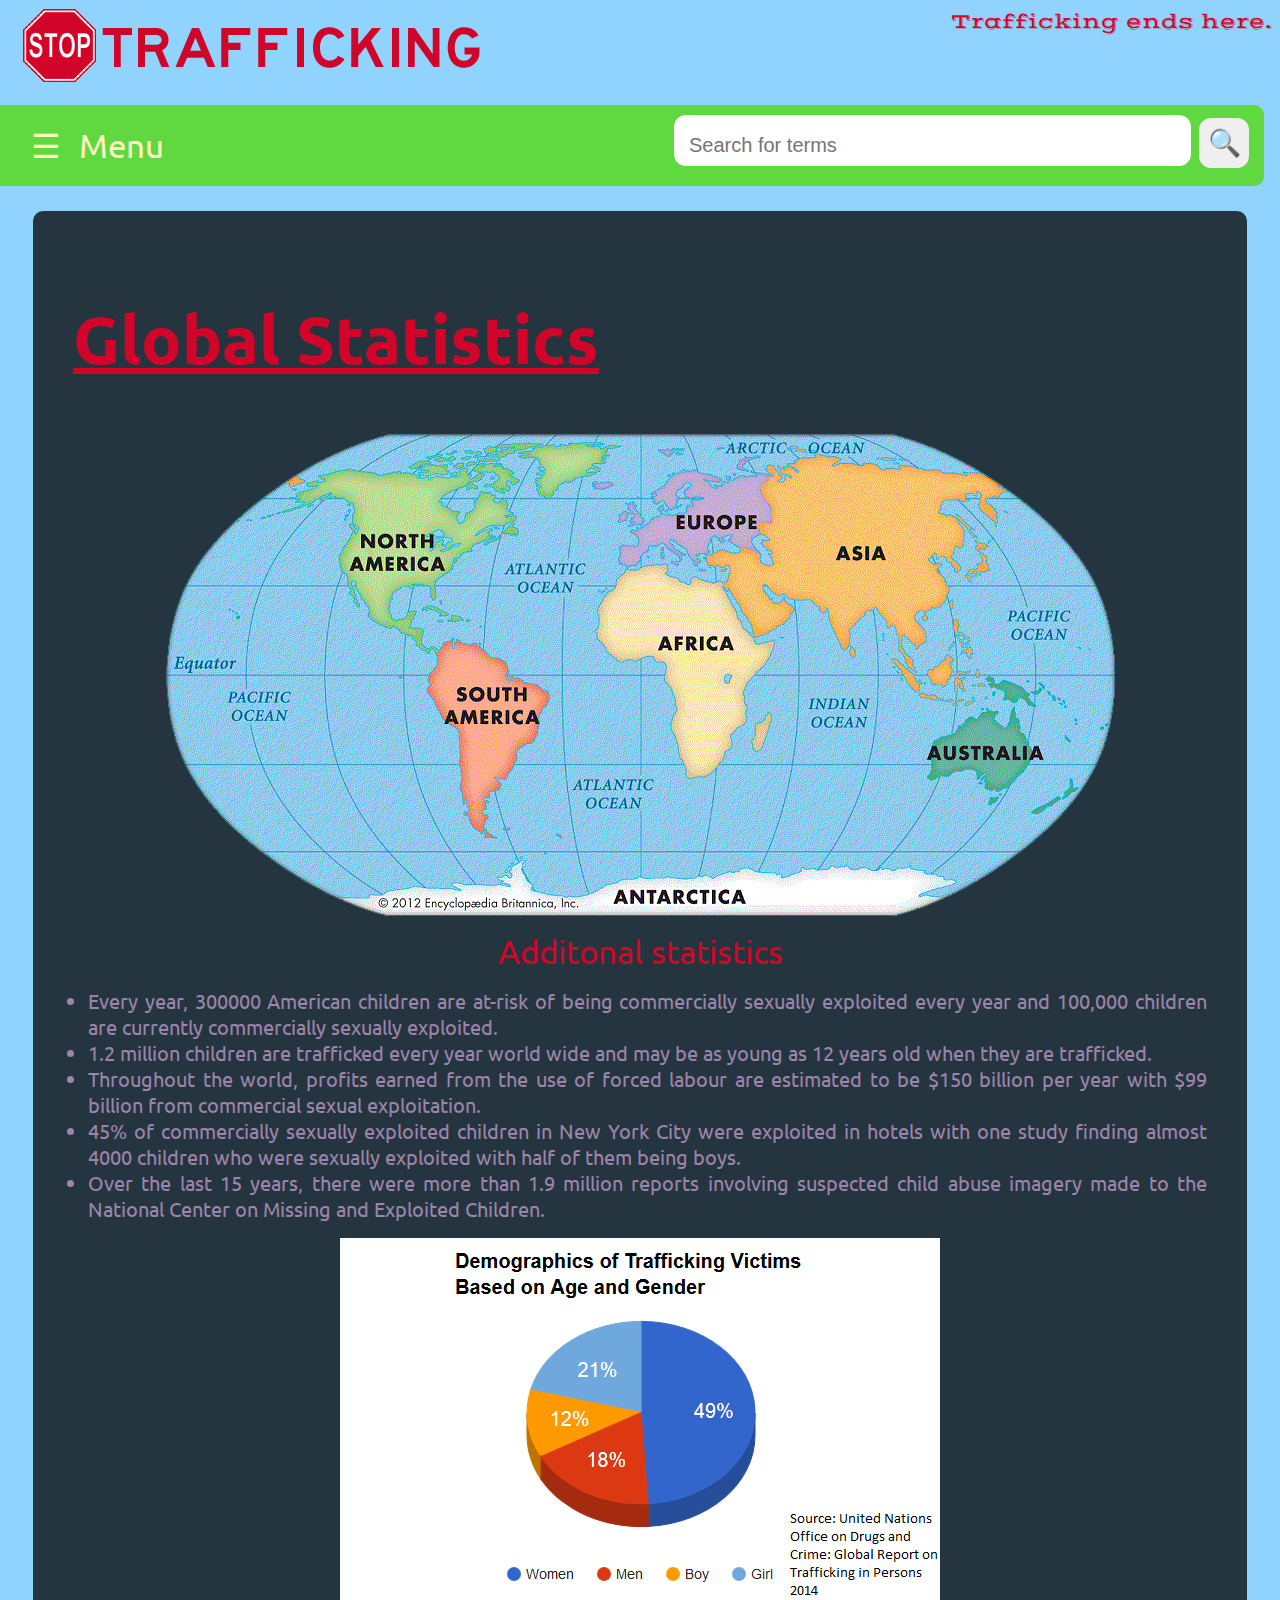
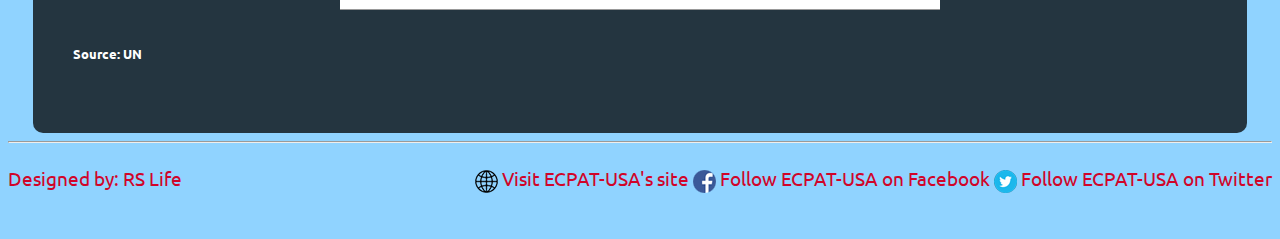
<file: stop_trafficking/stats.html>
<!DOCTYPE HTMl>
<!-- Harry, Muhammad, Jeffrey, David, Alexis -->
<html>
	<head>
		<link rel="shortcut icon" href="icon.ico">
		<title>
			ECPAT-USA: Empowering the Youth
		</title>		
		<link href='http://fonts.googleapis.com/css?family=Ubuntu' rel='stylesheet' type='text/css'>
		<link href='http://fonts.googleapis.com/css?family=Vast+Shadow' rel='stylesheet' type='text/css'>
		<link rel = "stylesheet" type="text/css" href = "index.css">
		<link rel = "stylesheet" type="text/css" href = "stats.css">
		<script src="https://ajax.googleapis.com/ajax/libs/jquery/1.11.3/jquery.min.js"></script>
		<script type="text/javascript" src = "index.js"></script>
		<script type="text/javascript" src = "stats.js"></script>
	</head>
	<body class = "body" onload = "start();">
		<div class = "top">
			<img src = "logo1.png" class = "logo" onclick = "location.href='index.html'"/>
			<span class = "quote">
				Trafficking ends here.
			</span>
		</div>
		<br/>
		<div class = "nav_bar">
			<span class = "text_holder" onclick = "menu_change();">
				&#9776 Menu
			</span>
			<span class = "search_bar">
				<form method = "post" action = "search_bar.php">
					<input class = "input_bar" type = "text" name = "query" placeholder = "Search for terms">
					<input class = "submit" type = "submit" name = "submit" value = "&#128269">
				</form>
			</span>
		</div>
		<span id = "drop_down">
			<ul class = "list">
				<li class = "drop_down" onclick = "location.href = 'terms_table.php'">Dictionary</li>
				<li class = "drop_down" onclick = "location.href = 'scenario.html'">Choices Quiz</li>
				<li class = "drop_down" onclick = "location.href = 'stats.html'">Statistics</li>
				<li class = "drop_down" onclick = "location.href = 'myth_busters.html'">Myth vs Reality</li>
				<li class = "drop_down" onclick = "location.href = 'vulnerabilities.html'">Vulnerabilities</li>
				<li class = "drop_down" onclick = "location.href = 'contactUs.html'">Contact Us</li>
			</ul>
		</span>
		<div class = "content">
			<h1 id = "statisticsid">Global Statistics</h1>
			<div class = 'imgDiv'>
				<img id = "mappic" src = "globe.png" usemap = "#hackmap"/>
			</div>
			<map name = "hackmap">
				<area id = "northamericaid" shape = "poly" coords = "165, 44, 358, 42, 360, 109, 227, 202, 175, 152, 191, 80, 132, 73" onclick = "myFunction(1)"/>
				<area id = "southamericaid" shape = "poly" coords = "290, 214, 392, 266, 337, 414, 304, 415, 271, 232" onclick = "myFunction(2)"/>
				<area id = "europeid" shape = "poly" coords = "458, 80, 521, 44, 606, 39, 608, 125, 468, 140, 450, 138" onclick = "myFunction(3)"/>
				<area id = "africaid" shape = "poly" coords = "456, 141, 562, 155, 608, 238, 563, 354, 515, 353, 498, 241, 439, 239, 440, 145" onclick = "myFunction(4)"/>
				<area id = "asiaid" shape = "poly" coords = "616, 33, 814, 55, 794, 285, 598, 211, 546, 135, 620, 140" onclick = "myFunction(5)"/>
				<area id = "australiaid" shape = "poly" coords = "774, 314, 833, 286, 918, 361, 875, 392, 767, 355" onclick = "myFunction(6)"/>
			</map>
			<div id = "namerica"><h1 class = 'continent'>North America</h1>
				<h2 class = 'subOne'>Percentage of Children and Adults involved in trafficking</h2>
				<h3 class = 'subTwo'>Children - 31%</br>Adults - 69%</h3>
				<h2 class = 'subOne'>Percentage of Forms of Exploitations</h2>
				<h3 class = 'subTwo'>Sexual Exploitation - 48%</br>Forced Labour - 47%</br>Other - 4%</h3>
				<h2 class = 'subOne'>Percentage of Gender Breakdown</h2>
				<h3 class = 'subTwo'>Male - 68%</br>Female - 32%</h3>
			</div>
			<div id = "samerica"><h1 class = 'continent'>South America</h1>
				<h2 class = 'subOne'>Percentage of Children and Adults involved in trafficking</h2>
				<h3 class = 'subTwo'>Children - 31%</br>Adults - 69%</h3>
				<h2 class = 'subOne'>Percentage of Forms of Exploitations</h2>
				<h3 class = 'subTwo'>Sexual Exploitation - 48%</br>Forced Labour - 47%</br>Other - 4%</h3>
				<h2 class = 'subOne'>Percentage of Gender Breakdown</h2>
				<h3 class = 'subTwo'>Male - 68%</br>Female - 32%</h3>
			</div>
			<div id = "europe"><h1 class = 'continent'>Europe</h1>
				<h2 class = 'subOne'>Percentage of Children and Adults involved in trafficking</h2>
				<h3 class = 'subTwo'>Children - 18%</br>Adults - 82%</h3>
				<h2 class = 'subOne'>Percentage of Forms of Exploitations</h2>
				<h3 class = 'subTwo'>Sexual Exploitation - 66%</br>Forced Labour - 26%</br>Other - 8%</h3>
				<h2 class = 'subOne'>Percentage of Gender Breakdown</h2>
				<h3 class = 'subTwo'>Male - 69%</br>Female - 31%</h3>
			</div>
			<div id = "africa"><h1 class = 'continent'>Africa</h1>
				<h2 class = 'subOne'>Percentage of Children and Adults involved in trafficking</h2>
				<h3 class = 'subTwo'>Children - 62%</br>Adults - 38%</h3>
				<h2 class = 'subOne'>Percentage of Forms of Exploitations</h2>
				<h3 class = 'subTwo'>Sexual Exploitation - 53%</br>Forced Labour - 37%</br>Other - 10%</h3>
				<h2 class = 'subOne'>Percentage of Gender Breakdown</h2>
				<h3 class = 'subTwo'>Male - 45%</br>Female - 55%</h3>
			</div>
			<div id = "asia"><h1 class = 'continent'>Asia</h1>
				<h2 class = 'subOne'>Percentage of Children and Adults involved in trafficking</h2>
				<h3 class = 'subTwo'>Children - 36%</br>Adults - 64%</h3>
				<h2 class = 'subOne'>Percentage of Forms of Exploitations</h2>
				<h3 class = 'subTwo'>Sexual Exploitation - 26%</br>Forced Labour - 64%</br>Other - 10%</h3>
				<h2 class = 'subOne'>Percentage of Gender Breakdown</h2>
				<h3 class = 'subTwo'>Male - 23%</br>Female - 77%</h3>
			</div>
			<div id = "australia"><h1 class = 'continent'>Australia</h1>
				<h2 class = 'subOne'>Percentage of Children and Adults involved in trafficking</h2>
				<h3 class = 'subTwo'>Children - 36%</br>Adults - 64%</h3>
				<h2 class = 'subOne'>Percentage of Forms of Exploitations</h2>
				<h3 class = 'subTwo'>Sexual Exploitation - 48%</br>Forced Labour - 47%</br>Other - 4%</h3>
				<h2 class = 'subOne'>Percentage of Gender Breakdown</h2>
				<h3 class = 'subTwo'>Male - 23%</br>Female - 77%</h3>
			</div>
			<div  id = "turnerid">
				<span class = 'subTitle'>
					Additonal statistics
				</span>
			<ul>
				<li class = 'ai'>
					Every year, 300000 American children are at-risk of being commercially sexually exploited every year and 100,000 children are currently commercially sexually exploited.
				</li>
				<li class = 'ai'>
					1.2 million children are trafficked every year world wide and may be as young as 12 years old when they are trafficked.
				</li>
				<li class = 'ai'>
					Throughout the world, profits earned from the use of forced labour are estimated to be $150 billion per year with $99 billion from commercial sexual exploitation.
				</li>
				<li class = 'ai'>
					45% of commercially sexually exploited children in New York City were exploited in hotels with one study finding almost 4000 children who were sexually exploited with half of them being boys.
				</li>
				<li class = 'ai'>
					Over the last 15 years, there were more than 1.9 million reports involving suspected child abuse imagery made to the National Center on Missing and Exploited Children.
				</li>
			</ul>
			<img class = 'chart' src = 'demographics piechart.png'/>
		</div>
			<h6 class = 'UN'>Source: UN</h6>
			<button id = "previous" onclick = "back()">Back</button>
		</div>
		<hr>
		<div class = "footer">
			<span class = "left_foot">
				Designed by: RS Life
			</span>
			<span class = "right_foot">
				<img src = "website.png" class = "social_media_icon"/> 
				<a class = "footer_links" href="http://www.ecpatusa.org/home">Visit ECPAT-USA's site</a>
				<img src = "fb_logo.png" class = "social_media_icon"/> 
				<a class = "footer_links" href="https://www.facebook.com/ECPATUSA">Follow ECPAT-USA on Facebook</a>
				<img src = "twitter_logo.png" class = "social_media_icon"/> 
				<a class = "footer_links" href="https://twitter.com/ecpatusa">Follow ECPAT-USA on Twitter</a>
			</span>
		</div>
		<script>
			mrturner = document.getElementById("turnerid");
		</script>
	</body>
</html>
</file>
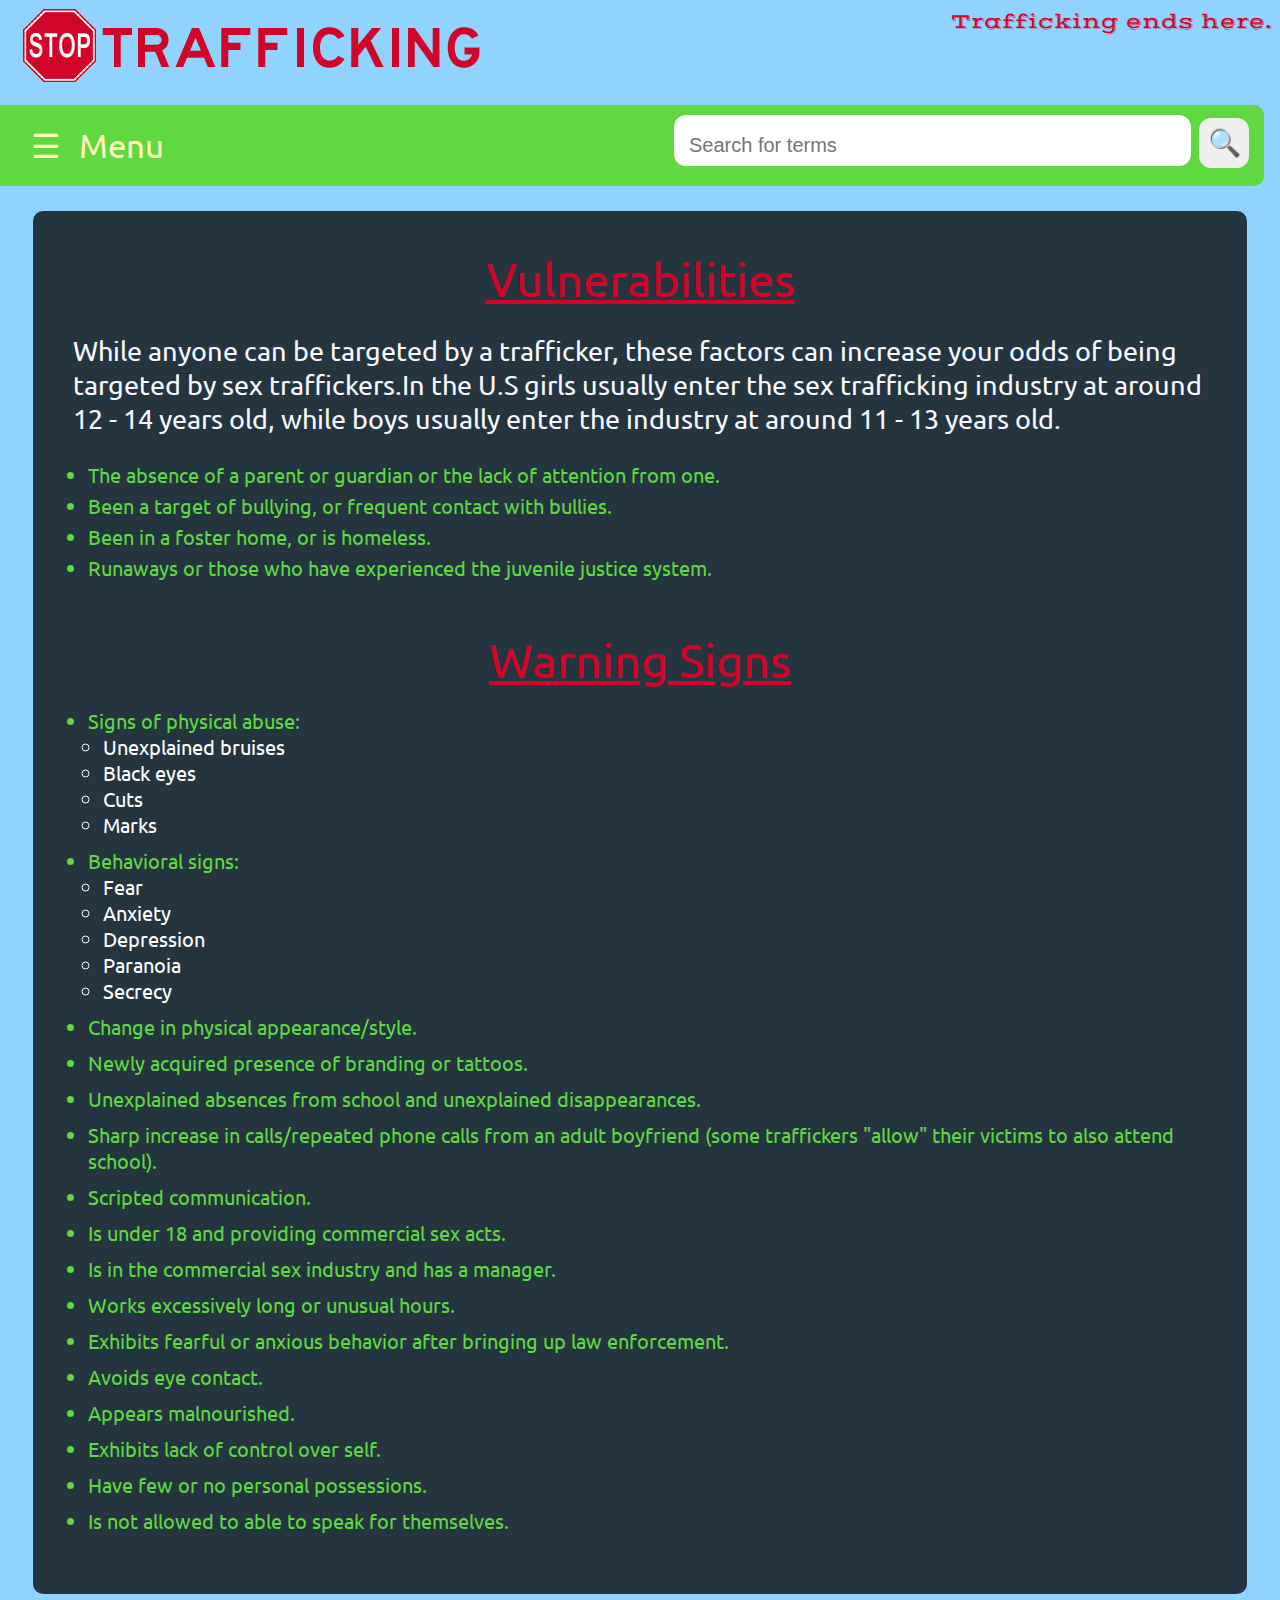
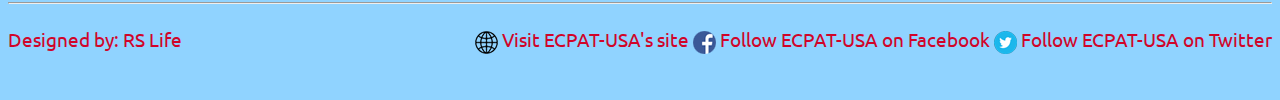
<file: stop_trafficking/vulnerabilities.html>
<!DOCTYPE HTMl>
<!-- Harry, Muhammad, Jeffrey, David, Alexis -->
<html>
	<head>
		<link rel="shortcut icon" href="icon.ico">
		<title>
			ECPAT-USA: Empowering the Youth
		</title>		
		<link href='http://fonts.googleapis.com/css?family=Ubuntu' rel='stylesheet' type='text/css'>
		<link href='http://fonts.googleapis.com/css?family=Vast+Shadow' rel='stylesheet' type='text/css'>
		<link rel = "stylesheet" type="text/css" href = "index.css">
		<link rel = "stylesheet" type="text/css" href = "vulnerabilities.css">
		<script type="text/javascript" src = "index.js"></script>
	</head>
	<body class = "body" onload = "start();">
		<div class = "top">
			<img src = "logo1.png" class = "logo" onclick = "location.href='index.html'"/>
			<span class = "quote">
				Trafficking ends here.
			</span>
		</div>
		<br/>
		<div class = "nav_bar">
			<span class = "text_holder" onclick = "menu_change();">
				&#9776 Menu
			</span>
			<span class = "search_bar">
				<form method = "post" action = "search_bar.php">
					<input class = "input_bar" type = "text" name = "query" placeholder = "Search for terms">
					<input class = "submit" type = "submit" name = "submit" value = "&#128269">
				</form>
			</span>
		</div>
		<span id = "drop_down">
			<ul class = "list">
				<li class = "drop_down" onclick = "location.href = 'terms_table.php'">Dictionary</li>
				<li class = "drop_down" onclick = "location.href = 'scenario.html'">Choices Quiz</li>
				<li class = "drop_down" onclick = "location.href = 'stats.html'">Statistics</li>
				<li class = "drop_down" onclick = "location.href = 'myth_busters.html'">Myth vs Reality</li>
				<li class = "drop_down" onclick = "location.href = 'vulnerabilities.html'">Vulnerabilities</li>
				<li class = "drop_down" onclick = "location.href = 'contactUs.html'">Contact Us</li>
			</ul>
		</span>
		<div class = "content">
			<div id = "titleVul">Vulnerabilities</div>
			<p class = 'desc'>While anyone can be targeted by a trafficker, these factors can increase your odds of being targeted by sex traffickers.In the U.S girls usually enter the sex trafficking industry at around 12 - 14 years old, while boys usually enter the industry at around 11 - 13 years old.</p>
			<ul class = 'lists'>
				<li class= 'david'>
					The absence of a parent or guardian or the lack of attention from one.
				</li>
				<li class= 'david'>
					Been a target of bullying, or frequent contact with bullies.
				</li>
				<li class= 'david'>
					Been in a foster home, or is homeless.
				</li>
				<li class= 'david'>
					Runaways or those who have experienced the juvenile justice system.
				</li>
			</ul>
			<br/>
			<br/>
			<div id = "titleWarning">Warning Signs</div>
			
			<ul class = 'lists'>
				<li>
					Signs of physical abuse:
					<ul class = 'subList'>
					<li>Unexplained bruises</li>
					<li>Black eyes</li>
					<li>Cuts</li>
					<li>Marks</li>
					</ul>
				</li>
				<li>
					Behavioral signs:
					<ul class = 'subList'>
						<li>Fear</li>
						<li>Anxiety</li>
						<li>Depression</li>
						<li>Paranoia</li>
						<li>Secrecy</li>
					</ul>
				</li>
				<li class = 'wut'>
					Change in physical appearance/style.
				</li>
				<li class = 'wut'>
					Newly acquired presence of branding or tattoos.
				</li>
				<li class = 'wut'>
					Unexplained absences from school and unexplained disappearances.
				</li>
				<li class = 'wut'>
					Sharp increase in calls/repeated phone calls from an adult boyfriend (some traffickers "allow" their victims to also attend school).
				</li>
				<li class = 'wut'>
					Scripted communication.
				</li>
				<li class = 'wut'>
					Is under 18 and providing commercial sex acts.
				</li>
				<li class = 'wut'>
					Is in the commercial sex industry and has a manager.
				</li>
				<li class = 'wut'>
					Works excessively long or unusual hours.
				</li>
				<li class = 'wut'>
					Exhibits fearful or anxious behavior after bringing up law enforcement.
				</li>
				<li class = 'wut'>
					Avoids eye contact.
				</li>
				<li class = 'wut'>
					Appears malnourished.
				</li>
				<li class = 'wut'>
					Exhibits lack of control over self.
				</li>
				<li class = 'wut'>
					Have few or no personal possessions.
				</li>
				<li class = 'wut'>
					Is not allowed to able to speak for themselves.
				</li>
			</ul>
		</div>
		<hr>
		<div class = "footer">
			<span class = "left_foot">
				Designed by: RS Life
			</span>
			<span class = "right_foot">
				<img src = "website.png" class = "social_media_icon"/> 
				<a class = "footer_links" href="http://www.ecpatusa.org/home">Visit ECPAT-USA's site</a>
				<img src = "fb_logo.png" class = "social_media_icon"/> 
				<a class = "footer_links" href="https://www.facebook.com/ECPATUSA">Follow ECPAT-USA on Facebook</a>
				<img src = "twitter_logo.png" class = "social_media_icon"/> 
				<a class = "footer_links" href="https://twitter.com/ecpatusa">Follow ECPAT-USA on Twitter</a>
			</span>
		</div>
	</body>
</html>
</file>
<file: stop_trafficking/index1.css>
/* Harry, Muhammad, Jeffrey, David, Alexis */
.list
{
	list-style-type: none;
}
li
{
	margin-left:-25px;
}
.top
{
	width:100%;
}
.body
{
	background-color: #90d3ff;
}
.content
{
	margin-left:25px;
	margin-right:25px;
	margin-top: 25px;
	height:305px;
	border-radius:10px;
	background-color: rgba(0, 0, 0, .75);
	display: block;
}
.text_holder
{
	cursor: pointer;
    -webkit-user-select: none;
    -moz-user-select: none;
    -ms-user-select: none;
	width: 175px;
	text-align: center;
	word-spacing: 10px;
}
.nav_bar
{
	background-color:#5FD93F;
	margin-left: -8px;
	padding-top:10px;
	padding-bottom:10px;
	width:100%;
	border-top-right-radius:10px;
	border-bottom-right-radius:10px;
}
.search_bar
{
	float:right;
}
.text_holder, .search_bar
{
	display: inline-block;
	font-family: 'Ubuntu', sans-serif;
	font-size: 25pt;
	color: #FFF5C3;
	border-top-left-radius:15px;
	border-top-right-radius:15px;
}
.text_holder,#drop_down
{
	padding: 10px;
	background-color: #5FD93F;
}
.drop_down
{
	margin-bottom: 15px;
	margin-right: 10px;
	font-family: 'Ubuntu', sans-serif;
	color: #FFF5C3;
}
#drop_down
{
	position: absolute;
	z-index:99;
	width: 175px;
	border-bottom-left-radius:10px;
	border-bottom-right-radius:10px;
	margin-right: -8px;
	margin-left: -8px;
	margin-top:-10px;
	cursor: pointer;
}
.text
{
	color: #F8F8FF;
}
.input_bar
{
	padding-left: 15px;
	padding-top: 10px;
	height: 40px;
	width: 500px;
	border-radius: 12px;
	border-style: none;
}
.submit
{
	font-size:20pt;
	width: 50px;
	height: 50px;
	border-radius: 12px;
	border-style: none;
	margin-right: 15px;
}
.quote
{
	float: right;
	display: inline-block;
	font-family: 'Vast Shadow', cursive;
	font-size: 16pt;
	color: #D10429;
}
.text_holder:hover
{
	background-color: #FFF5C3;
	color: #5FD93F;
}
.drop_down:hover
{
	color: #D10429;
}
.footer
{
	padding-top: 15px;
	padding-bottom: 40px;
}
a
{
	text-decoration: none;
}
.footer_links
{
	color: #D10429;
}
.left_foot
{
	font-family: 'Ubuntu', sans-serif;
	font-size:14pt;
	color: #D10429;

}
.right_foot
{
	font-family: 'Ubuntu', sans-serif;
	font-size:14pt;
	float:right;
}
.social_media_icon
{
	vertical-align: middle;
}
#statement
{
	margin: 50px;
	width: 49%;
	position: relative;
	top:40%;
	font-family: 'Ubuntu', sans-serif;
	font-size: 32pt;
	color:burlywood;
}
input[type = "text"]
{
	font-size: 15pt;
}
.imgz
{
	position:relative;
	bottom:30px;
	margin-left:25px;
	margin-right:25px;
	float:right;
}
.statement
{
	margin-top:20px;
	margin-left:25px;
	margin-right:25px;
}
</file>
<file: stop_trafficking/index.css>
/* Harry, Muhammad, Jeffrey, David, Alexis */
.list
{
	list-style-type: none;
}
li
{
	margin-left:-25px;
}
.top
{
	width:100%;
}
.body
{
	background-color: #90d3ff;
}
.msg
{
	font-family: 'Vast Shadow', cursive;
	font-size: 16pt;
	color: #D10429;
	text-align:center;
}
.content
{
	margin-left:25px;
	margin-right:25px;
	margin-top: 25px;
	padding:40px;
	border-radius:10px;
	background-color: rgba(0, 0, 0, .75);
	display: block;
}
.text_holder
{
	cursor: pointer;
    -webkit-user-select: none;
    -moz-user-select: none;
    -ms-user-select: none;
	width: 175px;
	text-align: center;
	word-spacing: 10px;
}
.nav_bar
{
	background-color:#5FD93F;
	margin-left: -8px;
	padding-top:10px;
	padding-bottom:10px;
	width:100%;
	border-top-right-radius:10px;
	border-bottom-right-radius:10px;
}
.search_bar
{
	float:right;
}
.text_holder, .search_bar
{
	display: inline-block;
	font-family: 'Ubuntu', sans-serif;
	font-size: 25pt;
	color: #FFF5C3;
	border-top-left-radius:15px;
	border-top-right-radius:15px;
}
.text_holder,#drop_down
{
	padding: 10px;
	background-color: #5FD93F;
}
.drop_down
{
	margin-bottom: 15px;
	margin-right: 10px;
	font-family: 'Ubuntu', sans-serif;
	font-size:15pt;
	color: #FFF5C3;
}
#drop_down
{
	position: absolute;
	z-index:99;
	width: 175px;
	border-bottom-left-radius:10px;
	border-bottom-right-radius:10px;
	margin-right: -8px;
	margin-left: -8px;
	margin-top:-10px;
	cursor: pointer;
}
.text
{
	color: #F8F8FF;
}
.input_bar
{
	padding-left: 15px;
	padding-top: 10px;
	height: 40px;
	width: 500px;
	border-radius: 12px;
	border-style: none;
}
.submit
{
	font-size:20pt;
	width: 50px;
	height: 50px;
	border-radius: 12px;
	border-style: none;
	margin-right: 15px;
}
.quote
{
	float: right;
	display: inline-block;
	font-family: 'Vast Shadow', cursive;
	font-size: 16pt;
	color: #D10429;
}
.text_holder:hover
{
	background-color: #FFF5C3;
	color: #5FD93F;
}
.drop_down:hover
{
	color: #D10429;
}
.footer
{
	padding-top: 15px;
	padding-bottom: 40px;
}
a
{
	text-decoration: none;
}
.footer_links
{
	color: #D10429;
}
.left_foot
{
	font-family: 'Ubuntu', sans-serif;
	font-size:14pt;
	color: #D10429;

}
.right_foot
{
	font-family: 'Ubuntu', sans-serif;
	font-size:14pt;
	float:right;
}
.social_media_icon
{
	vertical-align: middle;
}
input[type = "text"]
{
	font-size: 15pt;
}
</file>
<file: stop_trafficking/contactUs.css>
/* Harry, Muhammad, Jeffrey, David, Alexis */
.form
{
	text-align:center;
}
.input
{
	border-radius:10px;
	margin-bottom:15px;
	padding: 5px;
}
.heading
{
	font-family: 'Ubuntu', sans-serif;
	font-size: 25pt;
	color: #FFF5C3;
	display: inline-block;
	padding-bottom: 15px;
}
.submit1
{
	font-size:20pt;
	border-radius: 12px;
	border-style: none;
	cursor: pointer;
	background-color: #5FD93F;
	width: 100px;
}
.submit1:hover
{
	color: #D10429;
}
</file>
<file: stop_trafficking/myth_busters.css>
/* Harry, Muhammad, Jeffrey, David, Alexis */
h2
{
	font-family: 'Ubuntu', sans-serif;
	font-size: 30pt;
	color: #FFF5C3;
}
.sub1
{
	font-family: 'Ubuntu', sans-serif;
	font-size: 25pt;
	list-style-type:none;
	padding-bottom:15px;
	color: #9D84AA;
}
.sub2
{
	font-family: 'Ubuntu', sans-serif;
	font-size: 20pt;
	padding-bottom:10px;
	color: #CE9EB8;
}
.sub3
{
	font-family: 'Ubuntu', sans-serif;
	font-size: 15pt;
	padding-bottom:10px;
	color: #FFC5C3;	
}
</file>
<file: stop_trafficking/scenario.css>
/* Harry, Muhammad, Jeffrey, David, Alexis */
#nextBtn, #startbuttonid
{
	font-size:20pt;
	width: 120px;
	height: 50px;
	border-radius: 12px;
	border-style: none;
	margin-right: 15px;
	cursor: pointer;
	background-color: #5FD93F;
	margin-left:85%;
}
#titleid, #startid
{
	font-family: 'Ubuntu', sans-serif;
	font-size: 20pt;
	color: #FFF5C3;
}
.scenario
{
	font-family: 'Ubuntu', sans-serif;
	font-size: 15pt;
	color: #9D84AA;
}
#correctid
{
	color: green;
}
#ustoopidid
{
	color: red;
}
.op
{
	font-size:20pt;
	border-radius: 12px;
	border-style: none;
	margin-bottom: 10px;
	cursor: pointer;
}
.op:hover
{
	background-color: #5FD93F;
	color: #D10429;
}
#score
{
	font-size:20pt;
	font-family: 'Ubuntu', sans-serif;
	color: #9D84AA;
}
</file>
<file: stop_trafficking/stats.css>
/* Harry, Muhammad, Jeffrey, David, Alexis */
#namerica, #samerica, #asia, #australia, #africa, #europe, #previous
{
	display: none;
}
.imgDiv
{
	text-align:center;
}
#statisticsid, .continent
{
	font-family: 'Ubuntu', sans-serif;
	color: #D10429;
	text-decoration: underline;
}
#statisticsid
{
	font-size: 50pt;
}
.continent
{
	font-size: 30pt;
}
#previous
{
	font-size:20pt;
	width: 120px;
	height: 50px;
	border-radius: 12px;
	border-style: none;
	margin-right: 15px;
	cursor: pointer;
	background-color: #5FD93F;
}
#previous:hover
{
	background-color: #D10429;
	color: #5FD93F;
}
.subOne
{
	font-family: 'Ubuntu', sans-serif;
	font-size: 20pt;
	color: #FFF5C3;
}
.subTwo
{
	font-family: 'Ubuntu', sans-serif;
	font-size: 15pt;
	color: #9D84AA;
}
.UN
{
	font-family: 'Ubuntu', sans-serif;
	font-size: 10pt;
	color: white;
}
.subTitle
{
	font-family: 'Ubuntu', sans-serif;
	font-size: 25pt;
	color: #D10429;
}
#turnerid
{
	text-align:center;
}
.ai
{
	text-align: justify;
	font-family: 'Ubuntu', sans-serif;
	font-size: 15pt;
	color: #9D84AA;
}
</file>
<file: stop_trafficking/vulnerabilities.css>
/* Harry, Muhammad, Jeffrey, David, Alexis */
#titleVul, #titleWarning
{
	font-family: 'Ubuntu', sans-serif;
	font-size:35pt;
	color: #D10429;
	text-align: center;
	text-decoration: underline;
}
.desc
{
	font-family: 'Ubuntu', sans-serif;
	font-size:20pt;
	color: #F8F8FF;
}
.lists
{
	font-family: 'Ubuntu', sans-serif;
	font-size:15pt;
	color: #5FD93F;
	margin-bottom: 10px;
}
.subList
{
	font-family: 'Ubuntu', sans-serif;
	font-size:15pt;
	color: white;
	margin-bottom:10px;
}
.wut
{
	padding-bottom:10px;
}
.david
{
	padding-bottom: 5px;
}
</file>
